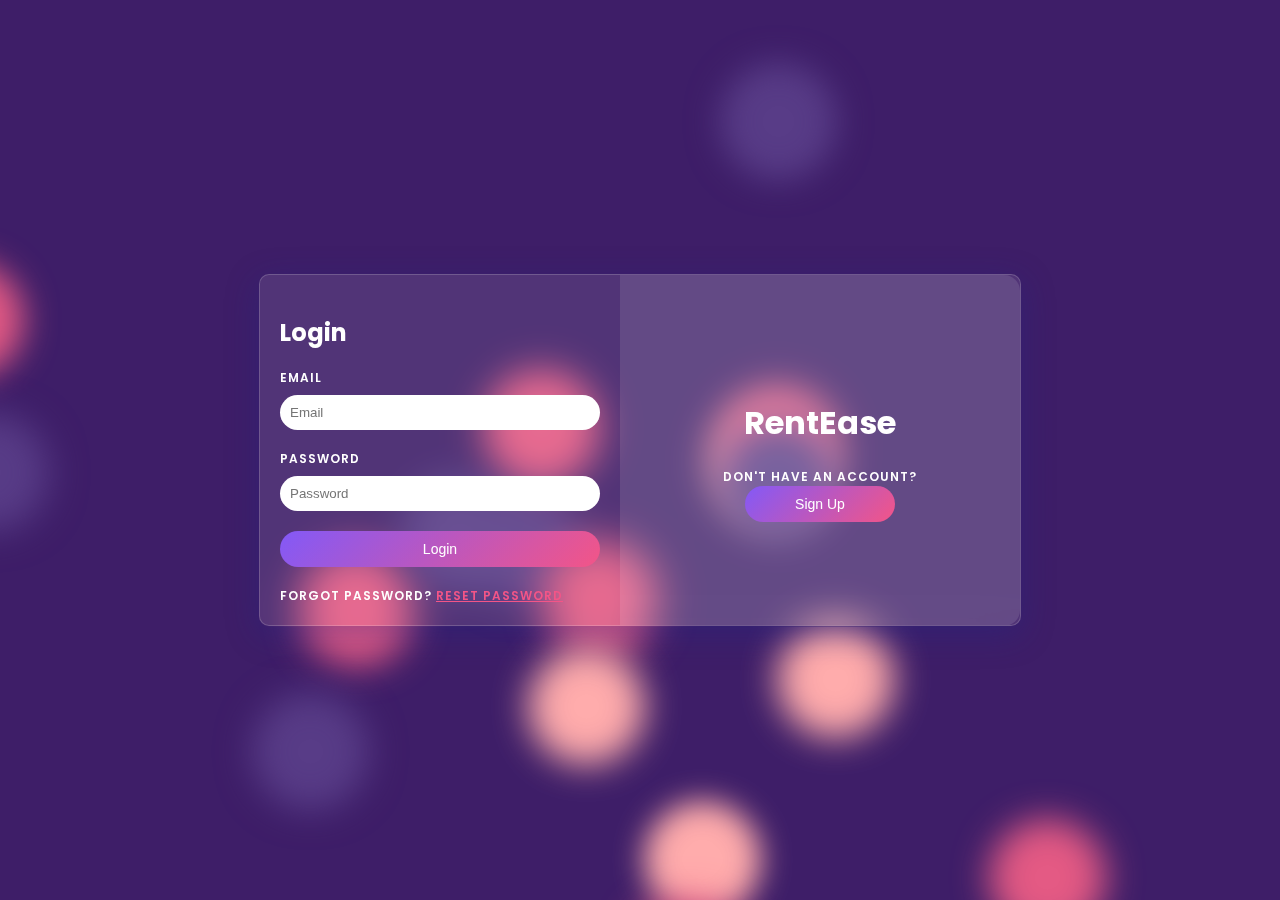
<file: index.html>
<!DOCTYPE html>
<html lang="en">
<head>
  <meta charset="UTF-8">
  <link rel="preconnect" href="https://fonts.googleapis.com">
<link rel="preconnect" href="https://fonts.gstatic.com" crossorigin>
<link href="https://fonts.googleapis.com/css2?family=Poppins:ital,wght@0,100;0,200;0,300;0,400;0,500;0,600;0,700;0,800;0,900;1,100;1,200;1,300;1,400;1,500;1,600;1,700;1,800;1,900&display=swap" rel="stylesheet">
  <meta name="viewport" content="width=device-width, initial-scale=1.0">
  <link rel="stylesheet" href="/index.css">
  <link rel="stylesheet" href="/signUp.css">
  <title>home page</title>
</head>
<body onload="renderFavoritesFlats()"> 
  <div class="background">
    <span></span>
    <span></span>
    <span></span>
    <span></span>
    <span></span>
    <span></span>
    <span></span>
    <span></span>
    <span></span>
    <span></span>
    <span></span>
    <span></span>
    <span></span>
    <span></span>
    <span></span>
    <span></span>
    <span></span>
    <span></span>
    <span></span>
    <span></span>
 </div>
 <div class="pageContainer">
  <div id="menuModalContainer">
    <div id="menuMobileContent">
      <div onclick="closeModalMenu()" class="closeModal">
        X
      </div>
      <div id="mobileLinksList">
        <a href="/index.html">Favorites</a>
          <a href="/all-flats/index.html">All flats</a>
          <a href="/new-flat/index.html">New flat</a>
          <a
            class="updateProfile"
            href="/update-profile/index.html"
            >Update Profile</a
          >
          <p class="logout" onclick="logOut()">Log Out</p>
      </div>
    </div>
  </div>
  <header id="pageHeader">
    <div id="headerMobile">
      <div id="containerElementsHeaderMobile">
        <div id="menuAndLogo">
          <img onclick="openModalMenu()" src="/images/menu.png" alt="menu">
        <h1>RentEase</h1>
      </div>
        <p id="usernamePc"></p>
      </div>
    </div>
    <div id="headerContainer">
      <div id="logoAndNav">
        <h1>RentEase</h1>
        <div id="pagesLinks">
          <a href="/index.html">Favorites</a>
          <a href="/all-flats/index.html">All flats</a>
          <a href="/new-flat/index.html">New flat</a>
        </div>
      </div>
      <div>
        <div id="usernameAndLogout">
          <p id="username">Hello matheus</p>
          <span>|</span>
          <a
            class="updateProfile"
            href="/update-profile/index.html"
            >Update Profile</a
          >
          <span>|</span>
          <p class="logout" onclick="logOut()">Log Out</p>
        </div>
      </div>
    </div>
  </header>
  
  <div class="flatsContent">
    <div id="contentHomepage">
  <div id="flatsWrapper" class="containerFlats">
    
  </div>
</div>

</div>
</div>
  <script src="/index.js"></script>
  
</body>
</html>
</file>
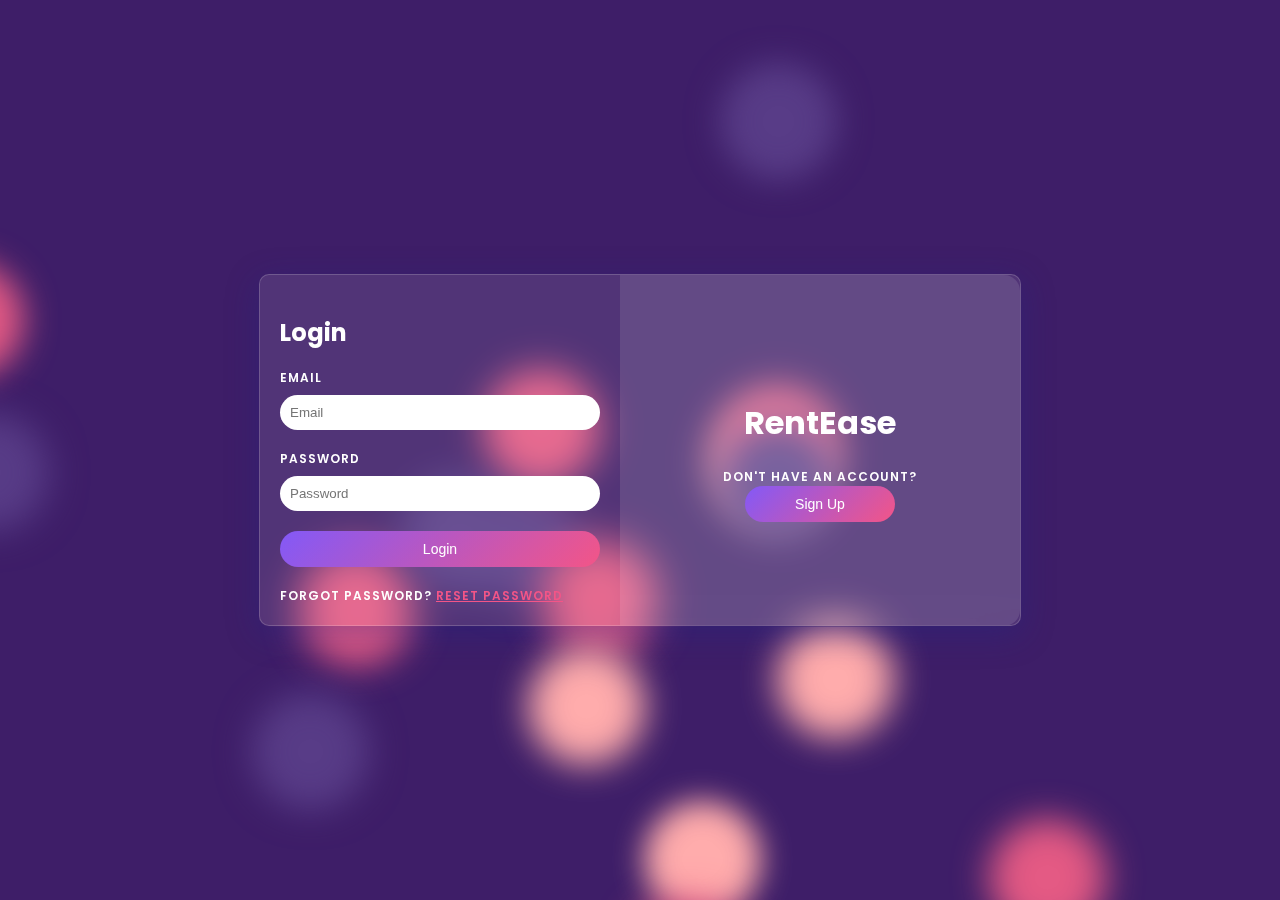
<file: all-flats/index.html>
<!DOCTYPE html>
<html lang="en">
  <head>
    <meta charset="UTF-8" />
    <link rel="preconnect" href="https://fonts.googleapis.com" />
    <link rel="preconnect" href="https://fonts.gstatic.com" crossorigin />
    <link
      href="https://fonts.googleapis.com/css2?family=Poppins:ital,wght@0,100;0,200;0,300;0,400;0,500;0,600;0,700;0,800;0,900;1,100;1,200;1,300;1,400;1,500;1,600;1,700;1,800;1,900&display=swap"
      rel="stylesheet"
    />
    <meta name="viewport" content="width=device-width, initial-scale=1.0" />
    <link rel="stylesheet" href="/index.css">
    <link rel="stylesheet" href="/signUp.css">
    <title>All flats</title>
  </head>
  <body onload="renderFlatsAllFlatsPage()">
 
    <div class="background">
      <span></span>
      <span></span>
      <span></span>
      <span></span>
      <span></span>
      <span></span>
      <span></span>
      <span></span>
      <span></span>
      <span></span>
      <span></span>
      <span></span>
      <span></span>
      <span></span>
      <span></span>
      <span></span>
      <span></span>
      <span></span>
      <span></span>
      <span></span>
   </div>
   <div class="pageContainer">
    <div id="menuModalContainer">
      <div id="menuMobileContent">
        <div onclick="closeModalMenu()" class="closeModal">
          X
        </div>
        <div id="mobileLinksList">
          <a href="/index.html">Favorites</a>
            <a href="/all-flats/index.html">All flats</a>
            <a href="/new-flat/index.html">New flat</a>
            <a
              class="updateProfile"
              href="/update-profile/index.html"
              >Update Profile</a
            >
            <p class="logout" onclick="logOut()">Log Out</p>
        </div>
      </div>
    </div>
    <div id="filterModalContainer">
      <div id="filterMobileContent">
        <div onclick="closeModalFilter()" class="closeModal">
          X
        </div>
        <div id="filterWrapper">
        <div id="filterContainer">

          <h2>Filters</h2>
          <div class="inputBox">
            <label for="city">Search for a city: </label>
            <input type="text" id="city" placeholder="Vancouver" />
          </div>
          <div>
            <h4 class="headerRangeInput">Price range</h4>
            <div class="priceAndAreaContainerFilter">
            <div class="inputBox">
              <label for="minPrice">Min</label>
              <input class="rangeInput" type="number" id="minPrice" placeholder="0" />
            </div>
            <div class="inputBox">
              <label for="maxPrice">Max</label>
              <input class="rangeInput"  type="number" id="maxPrice" placeholder="2000" />
            </div>
          </div>
          </div>
          <div>
            <h4 class="headerRangeInput">Area size range</h4>
            <div class="priceAndAreaContainerFilter">
            <div class="inputBox">
              <label for="minArea">Min</label>
              <input class="rangeInput" type="number" id="minArea" placeholder="0" />
            </div>
            <div class="inputBox">
              <label for="maxArea">Max</label>
              <input class="rangeInput" type="number" id="maxArea" placeholder="500" />
            </div>
          </div>  
          </div>
          <button class="submitButtonModalMobile" onclick="renderFlatsAllFlatsPage()">Filter</button>
        </div>
      </div>
      </div>
    </div>
    <header id="pageHeader">
      <div id="headerMobile">
        <div id="containerElementsHeaderMobile">
          <div id="menuAndLogo">
            <img onclick="openModalMenu()" src="/images/menu.png" alt="menu">
          <h1>RentEase</h1>
        </div>
          <p id="usernamePc"></p>
        </div>
      </div>
      <div id="headerContainer">
        <div id="logoAndNav">
          <h1>RentEase</h1>
          <div id="pagesLinks">
            <a href="/index.html">Favorites</a>
            <a href="/all-flats/index.html">All flats</a>
            <a href="/new-flat/index.html">New flat</a>
          </div>
        </div>
        <div>
          <div id="usernameAndLogout">
            <p id="username"></p>
            <span>|</span>
            <a
              class="updateProfile"
              href="/update-profile/index.html"
              >Update Profile</a
            >
            <span>|</span>
            <p class="logout" onclick="logOut()">Log Out</p>
          </div>
        </div>
      </div>
    </header>
    <div class="flatsContent">
      <div class="wrapperFiltersAndFlats">
        <div id="filterSide">
          <div id="filterContainer">
            <h2>Filters</h2>
            <div class="inputBox">
              <label for="city">Search for a city: </label>
              <input type="text" id="city" placeholder="Vancouver" />
            </div>
            <div>
              <h4 class="headerRangeInput">Price range</h4>
              <div class="priceAndAreaContainerFilter">
              <div class="inputBox">
                <label for="minPrice">Min</label>
                <input class="rangeInput" type="number" id="minPrice" placeholder="0" />
              </div>
              <div class="inputBox">
                <label for="maxPrice">Max</label>
                <input class="rangeInput"  type="number" id="maxPrice" placeholder="2000" />
              </div>
            </div>
            </div>
            <div>
              <h4 class="headerRangeInput">Area size range</h4>
              <div class="priceAndAreaContainerFilter">
              <div class="inputBox">
                <label for="minArea">Min</label>
                <input class="rangeInput" type="number" id="minArea" placeholder="0" />
              </div>
              <div class="inputBox">
                <label for="maxArea">Max</label>
                <input class="rangeInput" type="number" id="maxArea" placeholder="500" />
              </div>
            </div>  
            </div>
            <button class="submitButton" onclick="renderFlatsAllFlatsPage()">Filter</button>
          </div>
         
          
          
        </div>
        <div id="sortsAndFlats">
          <div id="sortsContainer">
            <h2>Sorts</h2>
            <select name="" id="selectSort" onchange="renderFlatsAllFlatsPage()">
              <option value="default">Default</option>
              <option value="city-a-z">City A-Z</option>
              <option value="city-z-a">City Z-A</option>
              <option value="price-l-h">Price Low-High</option>
              <option value="price-h-l">Price High-Low</option>
              <option value="area-l-h">Area Low-High</option>
              <option value="area-h-l">Area High-Low</option>
            </select>

            <button onclick="openModalFilter()" id="buttonOpenFiltersModal">Filters</button>
          </div>
          <div id="flatsWrapper" class="containerFlats"></div>
        </div>
        
      </div>
    </div>
  </div>
    <script src="/index.js"></script>
  </body>
</html>
</file>
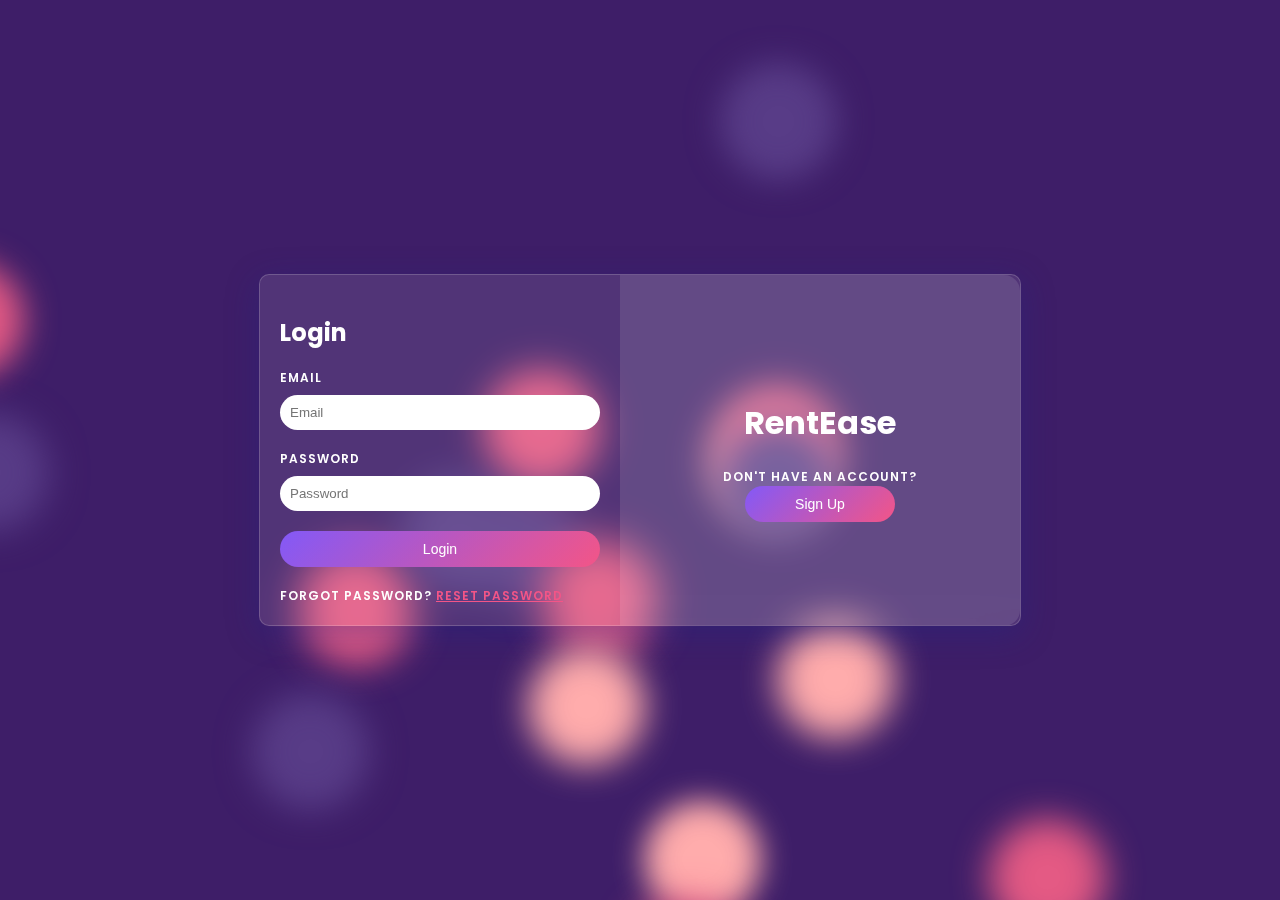
<file: new-flat/index.html>
<!DOCTYPE html>
<html lang="en">
<head>
  <meta charset="UTF-8">
  <link rel="preconnect" href="https://fonts.googleapis.com">
<link rel="preconnect" href="https://fonts.gstatic.com" crossorigin>
<link href="https://fonts.googleapis.com/css2?family=Poppins:ital,wght@0,100;0,200;0,300;0,400;0,500;0,600;0,700;0,800;0,900;1,100;1,200;1,300;1,400;1,500;1,600;1,700;1,800;1,900&display=swap" rel="stylesheet">
  <meta name="viewport" content="width=device-width, initial-scale=1.0">
  <link rel="stylesheet" href="/index.css">
  <link rel="stylesheet" href="/signUp.css">
  <title>New flat</title>
</head>
<body>
  <div class="background">
    <span></span>
    <span></span>
    <span></span>
    <span></span>
    <span></span>
    <span></span>
    <span></span>
    <span></span>
    <span></span>
    <span></span>
    <span></span>
    <span></span>
    <span></span>
    <span></span>
    <span></span>
    <span></span>
    <span></span>
    <span></span>
    <span></span>
    <span></span>
 </div>
 <div class="pageContainer">
  <div id="menuModalContainer">
    <div id="menuMobileContent">
      <div onclick="closeModalMenu()" class="closeModal">
        X
      </div>
      <div id="mobileLinksList">
        <a href="/index.html">Favorites</a>
          <a href="/all-flats/index.html">All flats</a>
          <a href="/new-flat/index.html">New flat</a>
          <a
            class="updateProfile"
            href="/update-profile/index.html"
            >Update Profile</a
          >
          <p class="logout" onclick="logOut()">Log Out</p>
      </div>
    </div>
  </div>
  <header id="pageHeader">
    <div id="headerMobile">
      <div id="containerElementsHeaderMobile">
        <div id="menuAndLogo">
          <img onclick="openModalMenu()" src="/images/menu.png" alt="menu">
        <h1>RentEase</h1>
      </div>
        <p id="usernamePc"></p>
      </div>
    </div>
    <div id="headerContainer">
      <div id="logoAndNav">
        <h1>RentEase</h1>
        <div id="pagesLinks">
          <a href="/index.html">Favorites</a>
          <a href="/all-flats/index.html">All flats</a>
          <a href="/new-flat/index.html">New flat</a>
        </div>
      </div>
      <div>
        <div id="usernameAndLogout">
          <p id="username">Hello matheus</p>
          <span>|</span>
          <a
            class="updateProfile"
            href="/update-profile/index.html"
            >Update Profile</a
          >
          <span>|</span>
          <p class="logout" onclick="logOut()">Log Out</p>
        </div>
      </div>
    </div>
  </header>
  <div id="newFlatFormContainer">
    <div id="newFlatContent">
    <form class="formSigninAndSignup" action="javascript:addFlat()">
      <div class="inputBox">
        <label for="city">City: </label>
        <input class="inputsSigninSignup" type="text" name="city" id="city" required>
      </div>
      <div class="inputBox">
        <label for="streetName">Street name: </label>
        <input type="text" name="streetName" id="streetName" required>
      </div>
      <div class="inputBox">
        <label for="streetNumber">Street number: </label>
        <input type="number" name="streetNumber" id="streetNumber" required>
      </div>
      <div class="inputBox">
        <label for="areaSize">Area size: </label>
        <input type="number" name="areaSize" id="areaSize" required>
      </div>
      <div class="hasAcBox">
        <label for="hasAc">Has AC:</label>
        <input type="checkbox" id="hasAc" name="hasAc"/>
        
      </div>
      <div class="inputBox">
        <label for="yearBuilt">Year built: </label>
        <input type="number" name="yearBuilt" id="yearBuilt" required>
      </div>
      <div class="inputBox">
        <label for="rentPrice">Rent price: </label>
        <input type="number" name="rentPrice" id="rentPrice" required>
      </div>
      <div class="inputBox">
        <label for="dateAvailable">Date available: </label>
        <input type="date" name="dateAvailable" id="dateAvailable" required>
      </div>
      <div>
        <input class="submitButton" type="submit" value="Add new flat">
      </div>
    </form>
  </div>
  </div>
</div>
  <script src="/index.js"></script>
</body>
</html>
</file>
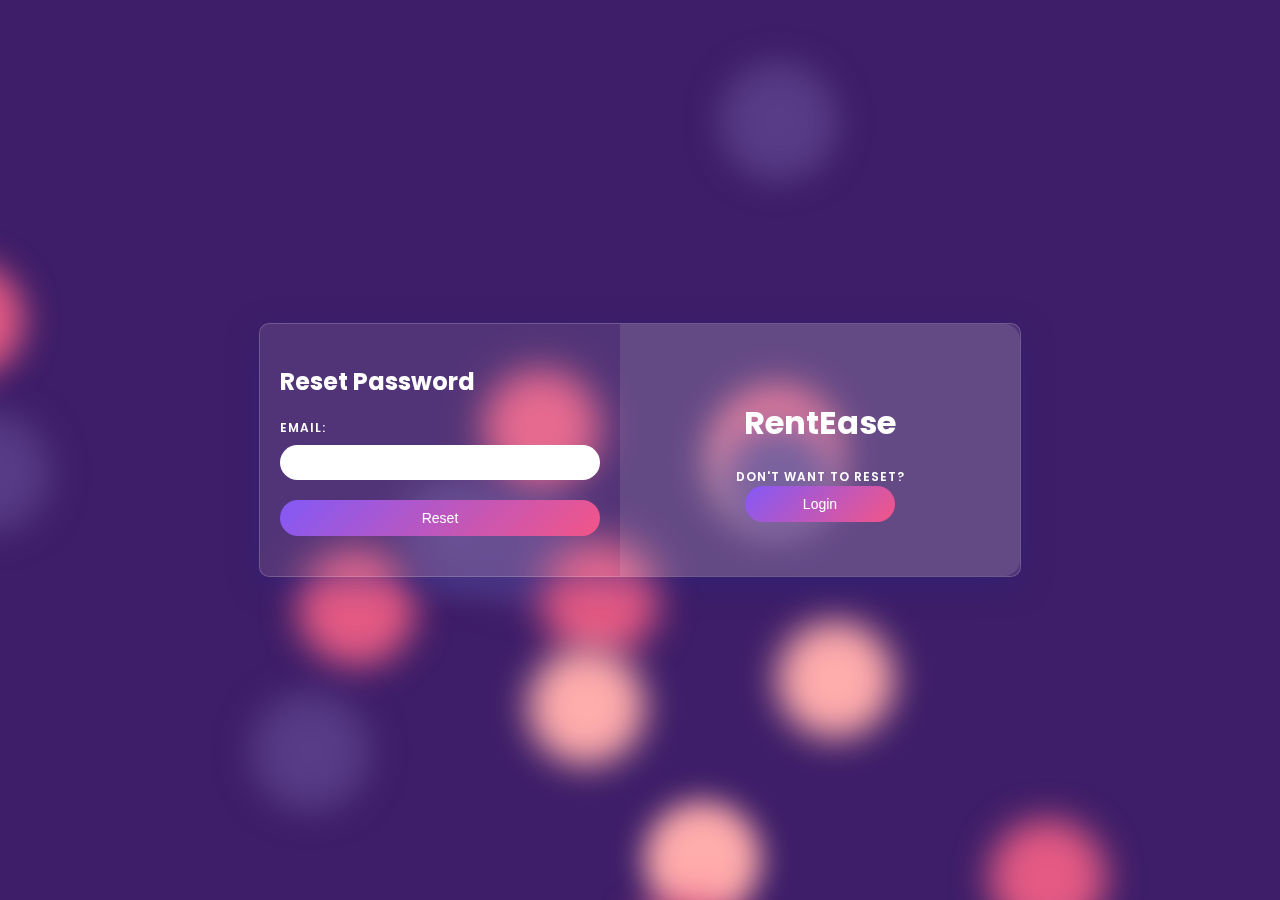
<file: reset-password/index.html>
<!DOCTYPE html>
<html lang="en">
<head>
  <meta charset="UTF-8">
  <link rel="preconnect" href="https://fonts.googleapis.com">
<link rel="preconnect" href="https://fonts.gstatic.com" crossorigin>
<link href="https://fonts.googleapis.com/css2?family=Poppins:ital,wght@0,100;0,200;0,300;0,400;0,500;0,600;0,700;0,800;0,900;1,100;1,200;1,300;1,400;1,500;1,600;1,700;1,800;1,900&display=swap" rel="stylesheet">
  <meta name="viewport" content="width=device-width, initial-scale=1.0">
  <link rel="stylesheet" href="/index.css">
  <link rel="stylesheet" href="/signUp.css">
  <title>Reset password</title>
</head>
<body>
  <div class="background">
    <span></span>
    <span></span>
    <span></span>
    <span></span>
    <span></span>
    <span></span>
    <span></span>
    <span></span>
    <span></span>
    <span></span>
    <span></span>
    <span></span>
    <span></span>
    <span></span>
    <span></span>
    <span></span>
    <span></span>
    <span></span>
    <span></span>
    <span></span>
 </div>
  <div id="mainContainerSignUp">
    <div class="signupContainer">
      <div class="illustrationLoginContainer">
        <h1>RentEase</h1>
        <p>Don't want to reset?</p>
        <button class="alternativeRouteButton" onclick="openLogin()">Login</button>
      </div>
      <div class="wrapperTitleAndForm">
        <h2>Reset Password</h2>
  <form id="formEmailForgot" class="formSigninAndSignup" action="javascript:resetUser()">
    <div  class="inputBox">
      <label for="emailForgot">Email: </label>
      <input class="inputsSigninSignup" type="email" name="emailForgot" id="emailForgot" required>
      <p id="emailErrorMessage" class="inputErrorMessage"></p>
    </div>
    <input class="submitButton" type="submit" value="Reset">
  </form>
  <div id="registerOnResetPassword" class="formResetPassword">
  <form class="formSigninAndSignup" action="javascript:endResetPassword()">
    <div class="inputBox">
      <label for="email">Email: </label>
      <input class="inputsSigninSignup" type="email" name="email" id="email" disabled required>
    </div>
    <div class="inputBox">
      <label for="password">Password: </label>
      <input class="inputsSigninSignup" type="password" name="password" id="password" required minlength="6">
      <p id="passwordErrorMessage" class="inputErrorMessage"></p>
    </div>
    <div class="inputBox">
      <label for="passwordConfirmation">Password confirmation: </label>
      <input class="inputsSigninSignup" type="password" name="passwordConfirmation" id="passwordConfirmation" required minlength="6">
      <p id="passwordConfirmationErrorMessage" class="inputErrorMessage"></p>
    </div>
    <div class="inputBox">
      <label for="firstName">First Name: </label>
      <input class="inputsSigninSignup" type="text" name="firstName" id="firstName" required>
    </div>
    <div class="inputBox">
      <label for="lastName">Last Name: </label>
      <input class="inputsSigninSignup" type="text" name="lastName" id="lastName" required>
    </div>
    <div class="inputBox">
      <label for="birthDate">Birth Date: </label>
      <input class="inputsSigninSignup" type="date" name="birthDate" id="birthDate" required min="1904-01-01" max="2006-01-01">
    </div>
    <div>
      <input class="submitButton" type="submit" value="Reset">
    </div>
  </form>

</div>
<div class="warningsMobile">
  <p >Don't want to reset? <a href="/signin/index.html">Login</a></p>
</div>
      </div>
</div>
  </div>
  <script src="/index.js"></script>
</body>
</html>
</file>
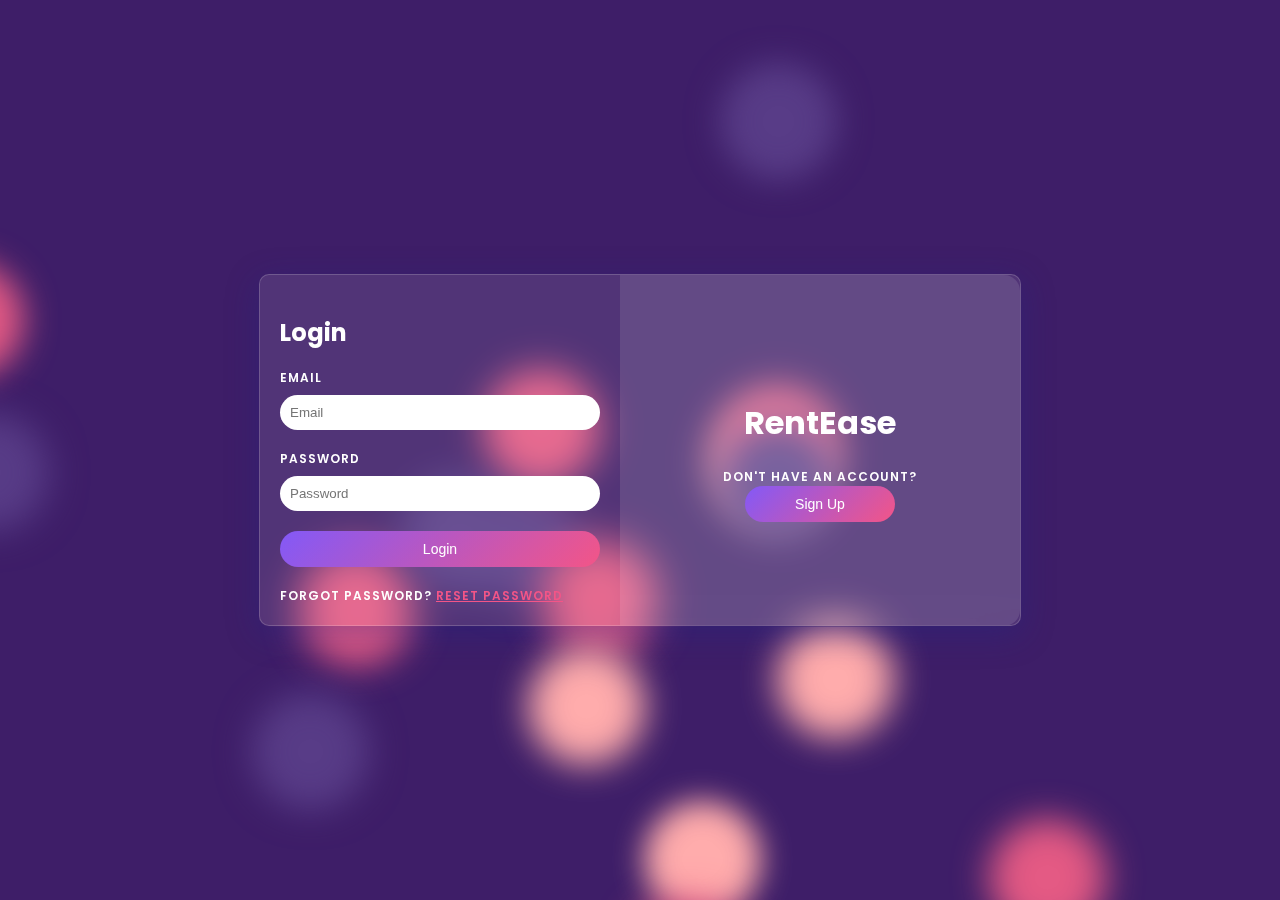
<file: signin/index.html>
<!DOCTYPE html>
<html lang="en">
  <head>
    <meta charset="UTF-8" />
    <meta name="viewport" content="width=device-width, initial-scale=1.0" />
    <link rel="preconnect" href="https://fonts.googleapis.com" />
    <link rel="preconnect" href="https://fonts.gstatic.com" crossorigin />
    <link
      href="https://fonts.googleapis.com/css2?family=Poppins:ital,wght@0,100;0,200;0,300;0,400;0,500;0,600;0,700;0,800;0,900;1,100;1,200;1,300;1,400;1,500;1,600;1,700;1,800;1,900&display=swap"
      rel="stylesheet"
    />
    <link rel="stylesheet" href="/index.css">
    <link rel="stylesheet" href="/signUp.css">
    <title>Final Project</title>
  </head>
  <body>
    <div class="background">
      <span></span>
      <span></span>
      <span></span>
      <span></span>
      <span></span>
      <span></span>
      <span></span>
      <span></span>
      <span></span>
      <span></span>
      <span></span>
      <span></span>
      <span></span>
      <span></span>
      <span></span>
      <span></span>
      <span></span>
      <span></span>
      <span></span>
      <span></span>
   </div>
    <div id="mainContainerSignUp">
      <div class="signupContainer">
        <div class="illustrationLoginContainer">
          <h1>RentEase</h1>
          <p>Don't have an account?</p>
          <button class="alternativeRouteButton" onclick="openSignup()">Sign Up</button>
        </div>
        <div class="wrapperTitleAndForm">
          <h2>Login</h2>
        <form class="formSigninAndSignup" action="javascript:signIn()">
          <div class="inputBox">
            <label for="email">Email </label>
            <input class="inputsSigninSignup" type="email" name="email" id="email" placeholder="Email" required />
            <p id="emailErrorMessage" class="inputErrorMessage"></p>
          </div>
          <div class="inputBox">
            <label for="password">Password </label>
            <input
            class="inputsSigninSignup"
              type="password"
              name="password"
              id="password"
              placeholder="Password"
              required
              minlength="6"
            />
            <p id="passwordErrorMessage" class="inputErrorMessage"></p>
          </div>
          
          <div>
            <input class="submitButton" type="submit" value="Login"/>
          </div>
        </form>
        <div class="warningPc">
          <p >Forgot password? <a href="/reset-password/index.html">Reset password</a></p>
        </div>
        <div class="warningsMobile">
        <p >Forgot password? <a href="/reset-password/index.html">Reset password</a></p>
        <p >Don't have an account? <a href="/signup/index.html">Sign Up</a></p>
      </div>
      </div>
      </div>
    </div>
    <script src="/index.js"></script>
  </body>
</html>
</file>
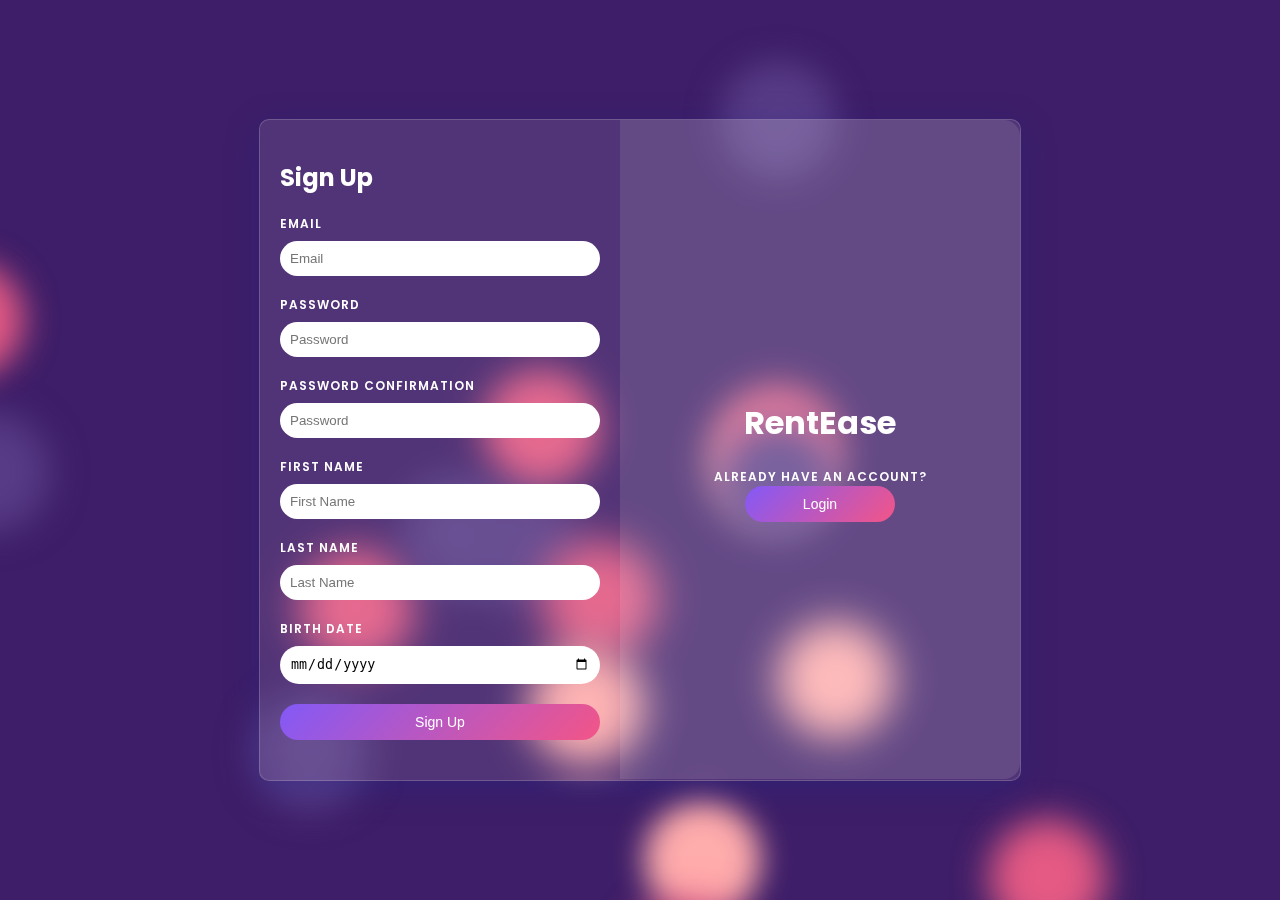
<file: signup/index.html>
<!DOCTYPE html>
<html lang="en">
  <head>
    <meta charset="UTF-8" />
    <meta name="viewport" content="width=device-width, initial-scale=1.0" />
    <link rel="preconnect" href="https://fonts.googleapis.com" />
    <link rel="preconnect" href="https://fonts.gstatic.com" crossorigin />
    <link
      href="https://fonts.googleapis.com/css2?family=Poppins:ital,wght@0,100;0,200;0,300;0,400;0,500;0,600;0,700;0,800;0,900;1,100;1,200;1,300;1,400;1,500;1,600;1,700;1,800;1,900&display=swap"
      rel="stylesheet"
    />
    <link rel="stylesheet" href="/index.css">
    <link rel="stylesheet" href="/signUp.css">
    <title>Final Project</title>
  </head>
  <body>
    <div class="background">
      <span></span>
      <span></span>
      <span></span>
      <span></span>
      <span></span>
      <span></span>
      <span></span>
      <span></span>
      <span></span>
      <span></span>
      <span></span>
      <span></span>
      <span></span>
      <span></span>
      <span></span>
      <span></span>
      <span></span>
      <span></span>
      <span></span>
      <span></span>
   </div>
    <div id="mainContainerSignUp">
      <div class="signupContainer">
        <div class="illustrationLoginContainer">
          <h1>RentEase</h1>
          <p>Already have an account?</p>
          <button class="alternativeRouteButton" onclick="openLogin()">Login</button>
        </div>
        <div class="wrapperTitleAndForm">
          <h2>Sign Up</h2>
        <form class="formSigninAndSignup" action="javascript:signUp()">
          <div class="inputBox">
            <label for="email">Email </label>
            <input class="inputsSigninSignup" type="email" name="email" id="email" placeholder="Email" required />
            <p id="emailErrorMessage" class="inputErrorMessage"></p>
          </div>
          <div class="inputBox">
            <label for="password">Password </label>
            <input
            class="inputsSigninSignup"
              type="password"
              name="password"
              id="password"
              placeholder="Password"
              required
              minlength="6"
            />
            <p id="passwordErrorMessage" class="inputErrorMessage"></p>
          </div>
          <div class="inputBox">
            <label for="passwordConfirmation">Password confirmation </label>
            <input
            class="inputsSigninSignup"
              type="password"
              name="passwordConfirmation"
              id="passwordConfirmation"
              placeholder="Password"
              required
              minlength="6"
            />
            <p id="passwordConfirmationErrorMessage" class="inputErrorMessage"></p>
          </div>
          <div class="inputBox">
            <label for="firstName">First Name </label>
            <input class="inputsSigninSignup" type="text" name="firstName" id="firstName" placeholder="First Name" required />
          </div>
          <div class="inputBox">
            <label for="lastName">Last Name </label>
            <input class="inputsSigninSignup" type="text" name="lastName" id="lastName" placeholder="Last Name" required />
          </div>
          <div class="inputBox">
            <label for="birthDate">Birth Date </label>
            <input
            class="inputsSigninSignup"
              type="date"
              name="birthDate"
              id="birthDate"
              required
              min="1904-01-01"
              max="2006-01-01"
            />
          </div>
          <div>
            <input class="submitButton" type="submit" value="Sign Up"/>
          </div>
        </form>
        <div class="warningsMobile">
          <p >Already have an account? <a href="/signin/index.html">Login</a></p>
        </div>
      </div>
      </div>
    </div>
    <script src="/index.js"></script>
  </body>
</html>
</file>
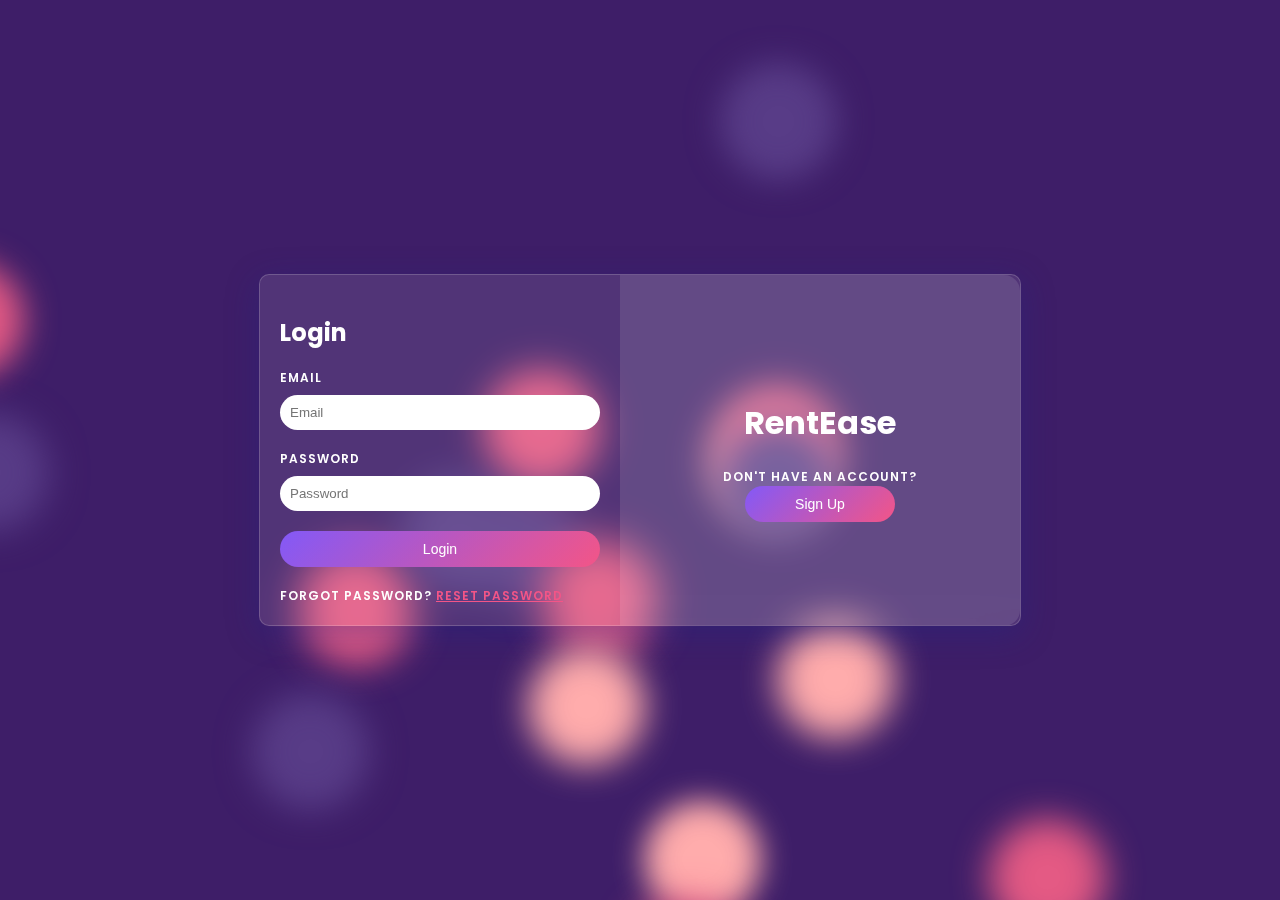
<file: update-profile/index.html>
<!DOCTYPE html>
<html lang="en">
<head>
  <meta charset="UTF-8">
  <link rel="preconnect" href="https://fonts.googleapis.com">
<link rel="preconnect" href="https://fonts.gstatic.com" crossorigin>
<link href="https://fonts.googleapis.com/css2?family=Poppins:ital,wght@0,100;0,200;0,300;0,400;0,500;0,600;0,700;0,800;0,900;1,100;1,200;1,300;1,400;1,500;1,600;1,700;1,800;1,900&display=swap" rel="stylesheet">
  <meta name="viewport" content="width=device-width, initial-scale=1.0">
  <link rel="stylesheet" href="/index.css">
  <link rel="stylesheet" href="/signUp.css">
  <title>UpdateProfile</title>
</head>
<body onload="renderUpdateProfileValues();">
  <div class="background">
    <span></span>
    <span></span>
    <span></span>
    <span></span>
    <span></span>
    <span></span>
    <span></span>
    <span></span>
    <span></span>
    <span></span>
    <span></span>
    <span></span>
    <span></span>
    <span></span>
    <span></span>
    <span></span>
    <span></span>
    <span></span>
    <span></span>
    <span></span>
 </div>
 <div class="pageContainer">
  <div id="menuModalContainer">
    <div id="menuMobileContent">
      <div onclick="closeModalMenu()" class="closeModal">
        X
      </div>
      <div id="mobileLinksList">
        <a href="/index.html">Favorites</a>
          <a href="/all-flats/index.html">All flats</a>
          <a href="/new-flat/index.html">New flat</a>
          <a
            class="updateProfile"
            href="/update-profile/index.html"
            >Update Profile</a
          >
          <p class="logout" onclick="logOut()">Log Out</p>
      </div>
    </div>
  </div>
  <header id="pageHeader">
    <div id="headerMobile">
      <div id="containerElementsHeaderMobile">
        <div id="menuAndLogo">
          <img onclick="openModalMenu()" src="/images/menu.png" alt="menu">
        <h1>RentEase</h1>
      </div>
        <p id="usernamePc"></p>
      </div>
    </div>
    <div id="headerContainer">
      <div id="logoAndNav">
        <h1>RentEase</h1>
        <div id="pagesLinks">
          <a href="/index.html">Favorites</a>
          <a href="/all-flats/index.html">All flats</a>
          <a href="/new-flat/index.html">New flat</a>
        </div>
      </div>
      <div>
        <div id="usernameAndLogout">
          <p id="username">Hello matheus</p>
          <span>|</span>
          <a
            class="updateProfile"
            href="/update-profile/index.html"
            >Update Profile</a
          >
          <span>|</span>
          <p class="logout" onclick="logOut()">Log Out</p>
        </div>
      </div>
    </div>
  </header>
  <div id="newFlatFormContainer">
    <div id="newFlatContent">
  <form class="formSigninAndSignup" action="javascript:updateProfile()">
    <div class="inputBox">
      <label for="email">Email: </label>
      <input class="inputsSigninSignup" type="email" name="email" id="email" required>
    </div>
    <div class="inputBox">
      <label for="password">Password: </label>
      <input type="password" name="password" id="password" required minlength="2">
    </div>
    <div class="inputBox">
      <label for="firstName">First Name: </label>
      <input type="text" name="firstName" id="firstName" required>
    </div>
    <div class="inputBox">
      <label for="lastName">Last Name: </label>
      <input type="text" name="lastName" id="lastName" required>
    </div>
    <div class="inputBox">
      <label for="birthDate">Birth Date: </label>
      <input type="date" name="birthDate" id="birthDate" required min="1904-01-01" max="2006-01-01">
    </div>
    <div>
      <input class="submitButton" type="submit" value="Update">
    </div>
  </form>
</div>
</div>
</div>
    
  <script src="/index.js"></script>
</body>
</html>
</file>
<file: index.css>
body{
  margin: 0;
  padding: 0;
  font-family: "Poppins", sans-serif;;
}

input{
  border-radius: 50px;
  padding: 10px;
  border: none;
}

input:focus{
  outline: none;
}

#pageHeader{
 
  background: rgba( 255, 255, 255, 0 );
box-shadow: 0 8px 32px 0 rgba( 31, 38, 135, 0.37 );
backdrop-filter: blur( 4.5px );
-webkit-backdrop-filter: blur( 4.5px );

border-bottom: 1px solid rgba( 255, 255, 255, 0.18 );
}

#headerContainer{
  display: flex;
  justify-content: space-between;
  max-width: 100%;
  padding: 20px 80px 20px 80px;
  align-items: center;

}

#logoAndNav{
  display: flex;
  align-items: center;
  gap: 40px;
}

#logoAndNav img{
  width: 60px;
  height: 60px;
}

#pagesLinks{
  display: flex;
  gap: 20px;
}

#pagesLinks a{
  text-decoration: none;
  cursor: pointer;
  margin: 0;
  font-size: 14px;
  text-transform: uppercase;
  letter-spacing: 1px;
  color: #ffffff;
  font-weight: 600;
}

#usernameAndLogout{
  display: flex;
  gap: 20px;
  align-items: center;
}

.updateProfile{
  text-decoration: none;
  cursor: pointer;
  margin: 0;
  font-size: 12px;
  text-transform: uppercase;
  letter-spacing: 1px;
  color: #ffffff;
  font-weight: 600;
}

.logout{
  cursor: pointer;
}

.flatsContent{
  width: 100%;
}

.wrapperFiltersAndFlats{
  display: flex;
  padding: 20px 80px 20px 80px;
  gap: 50px;
}

.containerFlats{
  display: grid;
  width: 100%;
  grid-template-columns: auto auto auto;
  gap: 50px 100px;
  
}

.individualFlatContainer{
  padding-top: 30px;
  background: rgba( 255, 255, 255, 0 );
box-shadow: 0 8px 32px 0 rgba( 31, 38, 135, 0.37 );
backdrop-filter: blur( 4.5px );
-webkit-backdrop-filter: blur( 4.5px );

border: 1px solid rgba( 255, 255, 255, 0.18 );
 
  border-radius: 22px;
  position: relative;
  max-width: 400px;
}

.favoriteImageContainer{
  cursor: pointer;
  position: absolute;
  top: 0;
  right: 0;
}

.favoriteImage{
  width: 50px;
  height: 50px;
}

.formResetPassword{
  display: none;
}

#mainContainerSignUp{
  left: 50%;
  right: 50%;
  position: fixed;
  display: flex;
  justify-content: center;
  align-items: center;
  height: 100vh;
  z-index: 40;
}

#newFlatFormContainer{
  margin-top: 100px;
  display: flex;
  justify-content: center;
  align-items: center;
  height: 100%;
  width: 100%;
}

#newFlatContent{
  box-shadow: rgba(0, 0, 0, 0.35) 0px 5px 15px;
  border-radius: 16px;
  background: rgba( 255, 255, 255, 0.1 );
box-shadow: 0 8px 32px 0 rgba( 31, 38, 135, 0.37 );
backdrop-filter: blur( 11px );
-webkit-backdrop-filter: blur( 11px );
border-radius: 10px;
border: 1px solid rgba( 255, 255, 255, 0.18 );
padding: 20px;
}

.signupContainer{
  box-shadow: rgba(0, 0, 0, 0.35) 0px 5px 15px;
  border-radius: 16px;
  display: flex;
  flex-direction: row-reverse;
  background: rgba( 255, 255, 255, 0.1 );
box-shadow: 0 8px 32px 0 rgba( 31, 38, 135, 0.37 );
backdrop-filter: blur( 11px );
-webkit-backdrop-filter: blur( 11px );
border-radius: 10px;
border: 1px solid rgba( 255, 255, 255, 0.18 );
}

.wrapperTitleAndForm{
  padding: 20px;
  color: #ffffff;
}

.formSigninAndSignup{
  color: #fff;
  display: flex;
  flex-direction: column;
  gap: 20px;
  padding-bottom: 20px;
  
}

.illustrationLoginContainer{
  backdrop-filter: blur( 20px );
-webkit-backdrop-filter: blur( 11px );
  color: #ffffff;
  border-top-right-radius: 16px;
  border-bottom-right-radius: 16px;
  display: flex;
  flex-direction:column;
  justify-content: center;
  align-items: center;
  width: 400px;
}

.hasAcBox{
  display: flex;
  gap: 15px;
  align-items: center;
  text-align: center;
}

.hasAcBox input{
  cursor: pointer;
}

.hasAcBox label{
  font-size: 12px;
  text-transform: uppercase;
  letter-spacing: 1px;
  color: #ffffff;
  font-weight: 600;
}

.inputBox{
  display: flex;
  flex-direction: column;
}

.inputBox label{
  font-size: 12px;
  text-transform: uppercase;
  letter-spacing: 1px;
  color: #ffffff;
  font-weight: 600;
  margin-bottom: 0.5rem;
}

.inputsSigninSignup{
  width: 300px;
  border-radius: 50px;
  padding: 10px;
  border: none;
 
}

.inputsSigninSignup:focus{
  outline: 0;
}

.submitButton{
  width: 100%;
  padding: 10px 20px;
  border-radius: 50px;
  outline: 0;
  border: none;
  background-image: linear-gradient(135deg, #8359f7 0%, #f35587 100%);
  cursor: pointer;
  color: #ffffff;

  font-size: 14px;
}

.submitButtonModalMobile{
  width: 100%;
  padding: 10px 20px;
  border-radius: 50px;
  outline: 0;
  border: none;
  background-color: #8359f7;
  cursor: pointer;
  color: #ffffff;

  font-size: 14px;
}

.alternativeRouteButton{
  width: 150px;
  padding: 10px 20px;
  border-radius: 50px;
  outline: 0;
  border: none;
  background-image: linear-gradient(135deg, #8359f7 0%, #f35587 100%);
  cursor: pointer;
  color: #ffffff;
  font-size: 14px;
}

.warningsMobile{
  display: none;
}

.warningPc{
  font-size: 14px;
    display: block;
}
.warningPc a{
  color: #f35587;
}

.inputErrorMessage{
  display: none;
  color: red;
  font-size: 12px;
  margin: 0;
  margin-top: 5px;
  font-weight: 500;
}

.pageContainer{
  position: relative;
  z-index: 40;
  color: #ffffff;
}

#sortsAndFlats{
  width: 100%;
  display: flex;
  flex-direction: column;
  gap: 20px;
}

#sortsContainer{
  display: flex;
  gap: 15px;
  align-items: center;
}

#sortsContainer select{
  height: 25px;
  border-radius: 50px;
}

.priceAndAreaContainerFilter{
  display: flex;
  justify-content: space-between;
}

.rangeInput{
  width: 60px;
  border-radius: 50px;
}

#filterContainer{
  display: flex;
  flex-direction: column;
  gap: 20px;
}

#filterSide{
  display: block;
}

.headerRangeInput{
  text-transform: uppercase;
  letter-spacing: 1px;
  color: #ffffff;
  font-weight: 600;
  margin: 0;
  margin-bottom: 10px;
}

.dataRow{
  width: 100%;
  display: flex;
  border-bottom: 1px solid rgba( 255, 255, 255, 0.18 );
  text-transform: uppercase;
  letter-spacing: 1px;
  color: #ffffff;
  font-weight: 600;
}

.dateAvailableRow{
  width: 100%;
  display: flex;
  text-transform: uppercase;
  letter-spacing: 1px;
  color: #ffffff;
  font-weight: 600;
}

.elementDataRow{
  flex:1;
  align-items: center;
  justify-content: center;
  text-align: center;
  padding: 10px;
}

#buttonOpenFiltersModal{
  width: 80px;
  padding: 10px;
  border-radius: 50px;
  outline: 0;
  border: none;
  background-image: linear-gradient(135deg, #8359f7 0%, #f35587 100%);
  cursor: pointer;
  color: #ffffff;
  display: none;
  font-size: 14px;
}

#headerMobile{
  display: none;
  width: 100%;
}

#containerElementsHeaderMobile{
  display: flex;
  justify-content: space-between;
  align-items: center;
  width: 100%;
  padding: 25px;
}

#menuAndLogo{
  display: flex;
  gap: 10px;
  align-items: center;
  text-align: center;
}

#menuAndLogo img{
  height: 25px;
  width: 25px;
  
}

#menuModalContainer{
  display: none;
  position: fixed;
  width: 75vw;
  height:100vh;
  background-image: linear-gradient(135deg, #8359f7 0%, #f35587 100%);
  opacity: 1000;
  z-index: 100;
} 

#filterModalContainer{
  display: none;
  position: fixed;
  width: 75vw;
  height:100vh;
  background-image: linear-gradient(135deg, #8359f7 0%, #f35587 100%);
  opacity: 1000;
  z-index: 100;
}

#menuMobileContent{
  position: relative;
  width: 100%;
}

#filterMobileContent{
  position: relative;
  width: 100%;
}

#mobileLinksList{
  display: flex;
  flex-direction: column;
  gap: 20px;
  padding: 50px 25px;
}

#mobileLinksList a,p{
  text-decoration: none;
  cursor: pointer;
  margin: 0;
  font-size: 12px;
  text-transform: uppercase;
  letter-spacing: 1px;
  color: #ffffff;
  font-weight: 600;
}

.closeModal{
  color: #000;
  width: 30px;
  height: 30px;
  border-radius:50%;
  position: absolute;
  display: flex;
  align-items: center;
  justify-content: center ;
  top: 10px;
  right: 10px;
  background-color: #ffffff;
}

#filterWrapper{
  padding: 50px 30px;
}

#contentHomepage{
  text-align: center;
  padding: 80px;
}

@media only screen and (max-width: 800px) {

  body{
    font-size: 0.8rem;
  }

  #contentHomepage{
    padding: 25px;
  }
  #headerMobile{
    display: flex;
  }

  #sortsAndFlats{
    width: auto;
  }

  .wrapperFiltersAndFlats{
    flex-direction: column;
    align-items: center;
    justify-content: center;
    gap: 0;
    padding: 0;
  }

  #headerContainer{
    display: none;
  }

  #filterSide{
    display: none;
  }

  .containerFlats{
    grid-template-columns: auto;
  }
  .signupContainer{
    flex-direction: column;
  }

  .illustrationLoginContainer{
    display: none;
  }

  .warningPc{
    display: none;
  }

  .warningsMobile{
    font-size: 12px;
    display: block;
  }
  .warningsMobile a{
    color: #f35587;
  }

  #buttonOpenFiltersModal{
    display: block;
  }
}
</file>
<file: signUp.css>
@keyframes move {
  100% {
      transform: translate3d(0, 0, 1px) rotate(360deg);
  }
}

.background {
  position: fixed;
  width: 100vw;
  height: 100vh;
  top: 0;
  left: 0;
  background: #3E1E68;
  overflow: hidden;
}

.background span {
  width: 13vmin;
  height: 13vmin;
  border-radius: 13vmin;
  backface-visibility: hidden;
  position: absolute;
  animation: move;
  animation-duration: 36;
  animation-timing-function: linear;
  animation-iteration-count: infinite;
}


.background span:nth-child(0) {
  color: #583C87;
  top: 41%;
  left: 69%;
  animation-duration: 98s;
  animation-delay: -65s;
  transform-origin: 17vw -11vh;
  box-shadow: -26vmin 0 3.699811205509845vmin currentColor;
}
.background span:nth-child(1) {
  color: #FFACAC;
  top: 45%;
  left: 74%;
  animation-duration: 130s;
  animation-delay: -117s;
  transform-origin: 0vw -11vh;
  box-shadow: -26vmin 0 3.7629459788754502vmin currentColor;
}
.background span:nth-child(2) {
  color: #FFACAC;
  top: 89%;
  left: 32%;
  animation-duration: 65s;
  animation-delay: -31s;
  transform-origin: 8vw -8vh;
  box-shadow: 26vmin 0 3.3603995957125425vmin currentColor;
}
.background span:nth-child(3) {
  color: #E45A84;
  top: 43%;
  left: 38%;
  animation-duration: 91s;
  animation-delay: -6s;
  transform-origin: -22vw 12vh;
  box-shadow: 26vmin 0 3.5969880739372737vmin currentColor;
}
.background span:nth-child(4) {
  color: #583C87;
  top: 54%;
  left: 18%;
  animation-duration: 38s;
  animation-delay: -118s;
  transform-origin: 13vw -22vh;
  box-shadow: 26vmin 0 3.913300561233102vmin currentColor;
}
.background span:nth-child(5) {
  color: #E45A84;
  top: 41%;
  left: 56%;
  animation-duration: 133s;
  animation-delay: -72s;
  transform-origin: -11vw -20vh;
  box-shadow: -26vmin 0 3.3527300711026955vmin currentColor;
}
.background span:nth-child(6) {
  color: #E45A84;
  top: 61%;
  left: 89%;
  animation-duration: 126s;
  animation-delay: -17s;
  transform-origin: 1vw -9vh;
  box-shadow: 26vmin 0 3.498771184270482vmin currentColor;
}
.background span:nth-child(7) {
  color: #E45A84;
  top: 61%;
  left: 5%;
  animation-duration: 30s;
  animation-delay: -87s;
  transform-origin: 13vw 24vh;
  box-shadow: 26vmin 0 3.9147151256386428vmin currentColor;
}
.background span:nth-child(8) {
  color: #583C87;
  top: 7%;
  left: 38%;
  animation-duration: 124s;
  animation-delay: -54s;
  transform-origin: -15vw -14vh;
  box-shadow: 26vmin 0 3.6266495563648653vmin currentColor;
}
.background span:nth-child(9) {
  color: #E45A84;
  top: 86%;
  left: 98%;
  animation-duration: 126s;
  animation-delay: -105s;
  transform-origin: -19vw -7vh;
  box-shadow: 26vmin 0 3.873000843112498vmin currentColor;
}
.background span:nth-child(10) {
  color: #FFACAC;
  top: 69%;
  left: 79%;
  animation-duration: 28s;
  animation-delay: -77s;
  transform-origin: -1vw 12vh;
  box-shadow: -26vmin 0 3.89973263914166vmin currentColor;
}
.background span:nth-child(11) {
  color: #E45A84;
  top: 91%;
  left: 59%;
  animation-duration: 66s;
  animation-delay: -102s;
  transform-origin: -23vw 25vh;
  box-shadow: 26vmin 0 3.8418091986600618vmin currentColor;
}
.background span:nth-child(12) {
  color: #583C87;
  top: 53%;
  left: 13%;
  animation-duration: 56s;
  animation-delay: -106s;
  transform-origin: -4vw 2vh;
  box-shadow: 26vmin 0 3.571167557854853vmin currentColor;
}
.background span:nth-child(13) {
  color: #E45A84;
  top: 100%;
  left: 31%;
  animation-duration: 111s;
  animation-delay: -31s;
  transform-origin: -5vw 5vh;
  box-shadow: 26vmin 0 4.229477651305332vmin currentColor;
}
.background span:nth-child(14) {
  color: #E45A84;
  top: 29%;
  left: 11%;
  animation-duration: 103s;
  animation-delay: -84s;
  transform-origin: -3vw -9vh;
  box-shadow: -26vmin 0 3.631574317637474vmin currentColor;
}
.background span:nth-child(15) {
  color: #E45A84;
  top: 60%;
  left: 24%;
  animation-duration: 116s;
  animation-delay: -13s;
  transform-origin: 7vw -7vh;
  box-shadow: 26vmin 0 4.014948877626853vmin currentColor;
}
.background span:nth-child(16) {
  color: #583C87;
  top: 46%;
  left: 13%;
  animation-duration: 17s;
  animation-delay: -79s;
  transform-origin: -5vw 7vh;
  box-shadow: -26vmin 0 3.984570773924113vmin currentColor;
}
.background span:nth-child(17) {
  color: #583C87;
  top: 47%;
  left: 38%;
  animation-duration: 11s;
  animation-delay: -115s;
  transform-origin: 11vw -14vh;
  box-shadow: 26vmin 0 3.343931032119773vmin currentColor;
}
.background span:nth-child(18) {
  color: #583C87;
  top: 77%;
  left: 38%;
  animation-duration: 86s;
  animation-delay: -99s;
  transform-origin: 10vw 7vh;
  box-shadow: -26vmin 0 3.9159972256453974vmin currentColor;
}
.background span:nth-child(19) {
  color: #FFACAC;
  top: 72%;
  left: 23%;
  animation-duration: 142s;
  animation-delay: -40s;
  transform-origin: -1vw 25vh;
  box-shadow: 26vmin 0 3.9323985769185694vmin currentColor;
}
</file>
